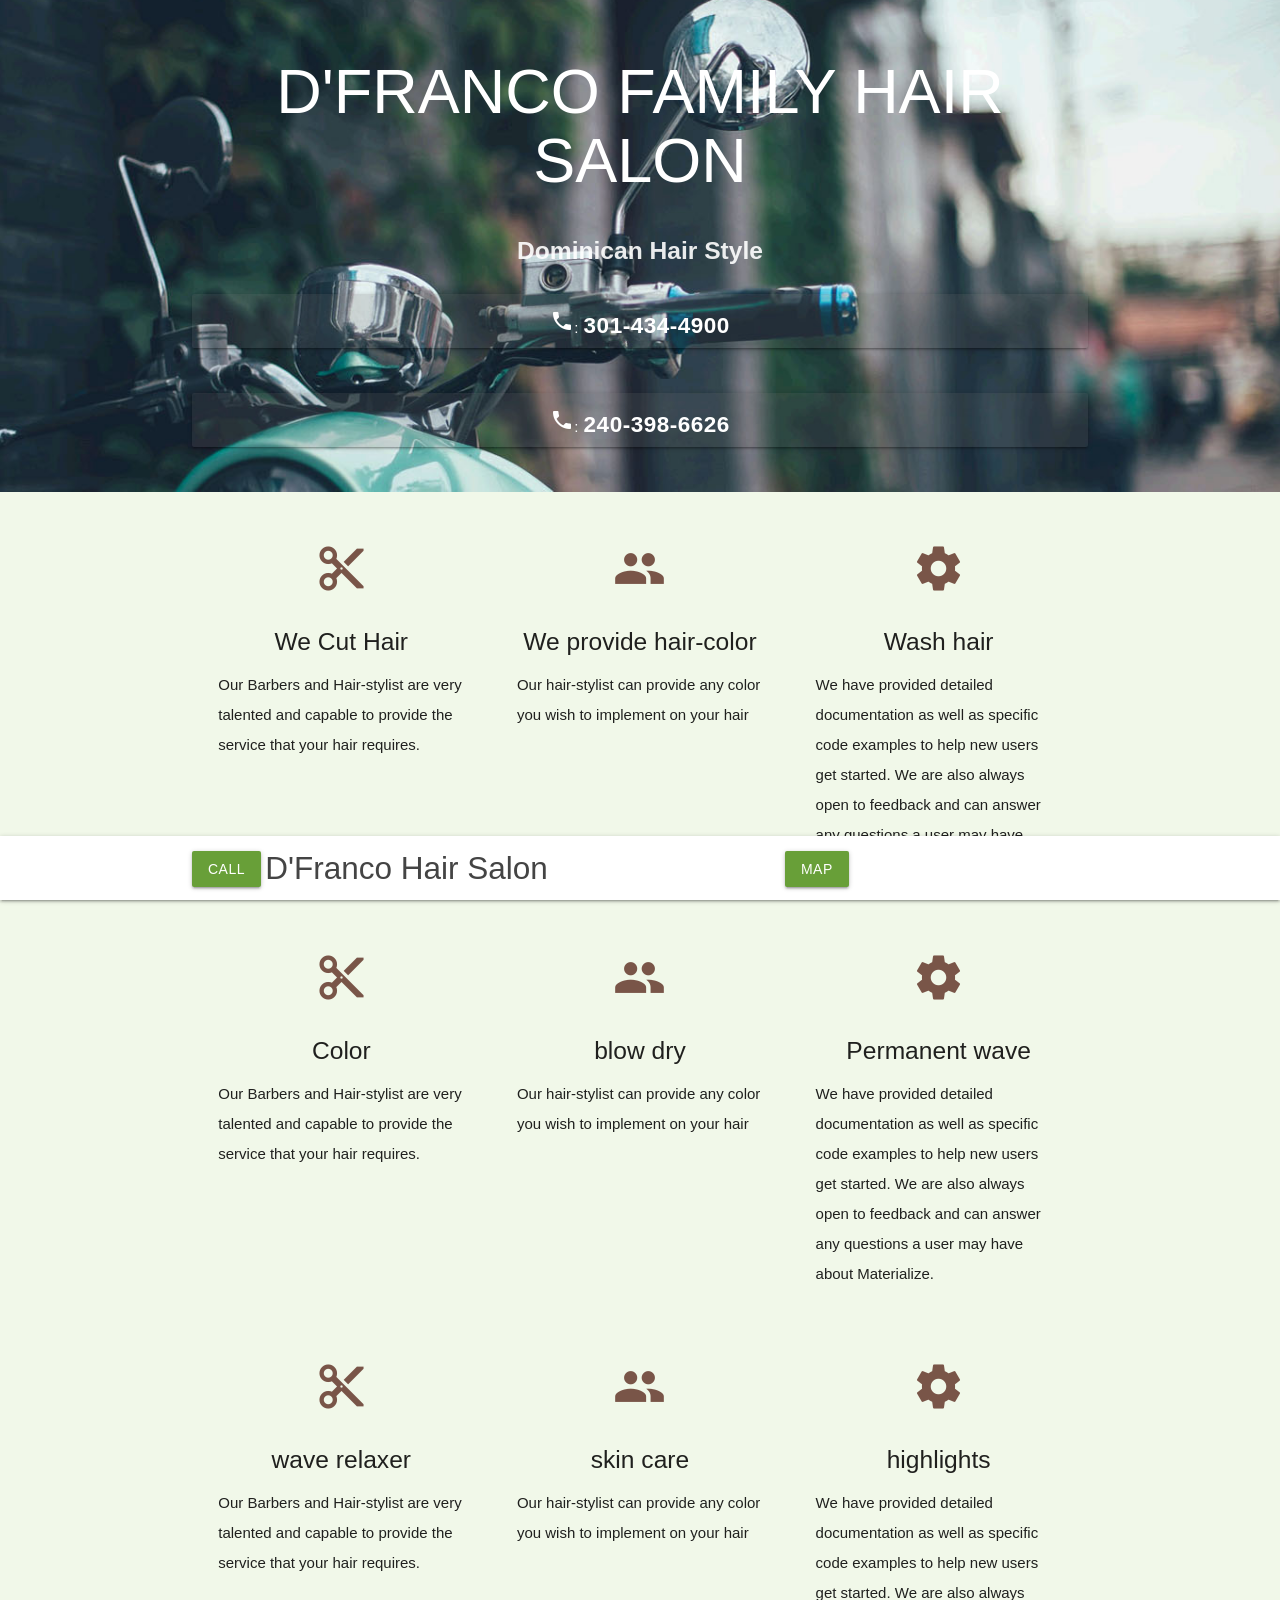
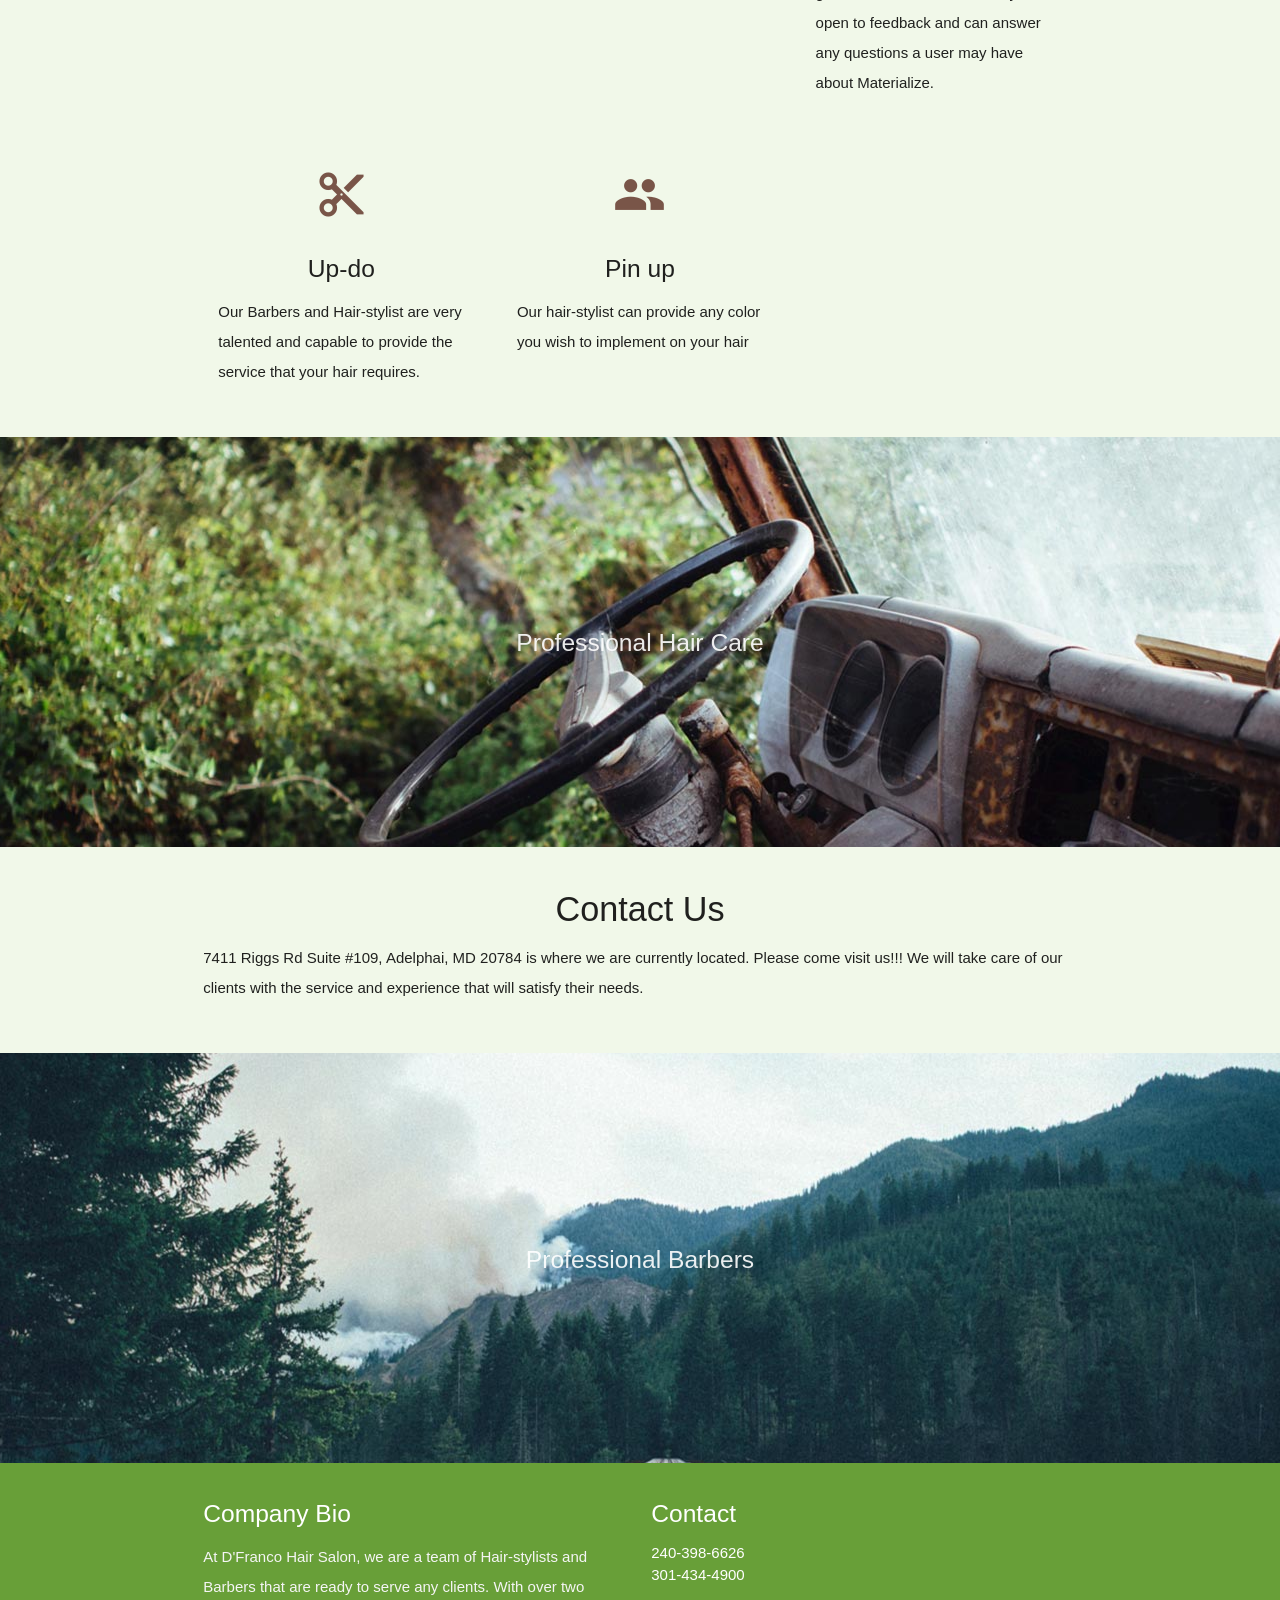
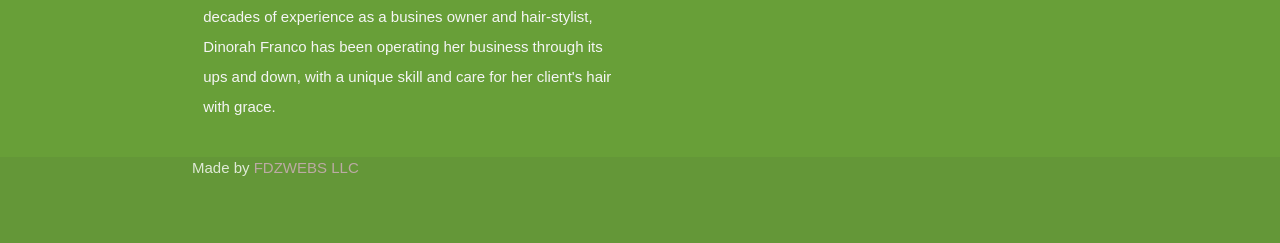
<file: index.html>
<!DOCTYPE html>
<html lang="en">
<head>
  <meta http-equiv="Content-Type" content="text/html; charset=UTF-8"/>
  <meta name="viewport" content="width=device-width, initial-scale=1"/>
  <title>D'Franco Hair Salon </title>

  <!-- CSS  -->
  <link href="https://fonts.googleapis.com/icon?family=Material+Icons" rel="stylesheet">
  <link href="css/materialize.css" type="text/css" rel="stylesheet" media="screen,projection"/>
  <link href="css/style.css" type="text/css" rel="stylesheet" media="screen,projection"/>

  <style type="text/css">
    body{
      background-color: #f1f8e9;
    }
    .nav-bottom{
      position: fixed;
      bottom: 0;
      left: 0;
      width: 100%;

    }

  </style>
</head>
<body>
  <!-- <nav class="white" role="navigation">
    <div class="nav-wrapper container">
      <a id="logo-container" href="#" class="brand-logo">Logo</a>
      <ul class="right hide-on-med-and-down">
        <li><a href="#">Navbar Link</a></li>
      </ul>

      <ul id="nav-mobile" class="sidenav">
        <li><a href="#">Navbar Link</a></li>
      </ul>
      <a href="#" data-target="nav-mobile" class="sidenav-trigger"><i class="material-icons">menu</i></a>
    </div>
  </nav> -->

  <div id="index-banner" class="parallax-container">
    <div class="section no-pad-bot">
      <div class="container">
        <br><br>
        <h1 class="header center white-text" style="text-transform: uppercase;">D'Franco Family Hair Salon</h1>
        <div class="row center">
          <h5 class="header col s12 light" style="font-weight: bold;">Dominican Hair Style</h5>
        </div>
        <div class="row center" style="display: flex; flex-direction: column; background-color: rgba(0,0,0,0); margin-bottom: 5%;" >
          <a href="tel:3014344900" style="background-color: rgba(100,100,100,0.2); margin-bottom: 5%;" id="download-button" class="btn-large waves-effect waves-light  darken-2"> <i class="material-icons">local_phone</i>: <b style="font-size: 1.5em;">301-434-4900</b></a>
          <a href="tel:32403986626" style="background-color: rgba(100,100,100,0.2);" id="download-button" class="btn-large waves-effect waves-light  darken-2"> <i class="material-icons">local_phone</i>: <b style="font-size: 1.5em;">240-398-6626</b></a>

        </div> 
        <br><br>

      </div>
    </div>
    <div class="parallax"><img style="height: 700px !important;" src="background1.jpg" alt="Unsplashed background img 1"></div>
  </div>


  <div class="container">
    <div class="section">

      <!--   Icon Section   -->
      <div class="row">
        <div class="col s12 m4">
          <div class="icon-block">
            <h2 class="center brown-text"><i class="material-icons">content_cut</i></h2>
            <h5 class="center">We Cut Hair</h5>
            <p class="light">
              Our <strong>Barbers</strong> and <strong>Hair-stylist</strong> 
               are very talented and capable to provide the service that your hair requires.
            </p>
          </div>
        </div>

        <div class="col s12 m4">
          <div class="icon-block">
            <h2 class="center brown-text"><i class="material-icons">group</i></h2>
            <h5 class="center">We provide hair-color</h5>

            <p class="light">
              Our hair-stylist can provide any color you wish to implement on your hair
            </p>
          </div>
        </div>

        <div class="col s12 m4">
          <div class="icon-block">
            <h2 class="center brown-text"><i class="material-icons">settings</i></h2>
            <h5 class="center">Wash hair</h5>

            <p class="light">We have provided detailed documentation as well as specific code examples to help new users get started. We are also always open to feedback and can answer any questions a user may have about Materialize.</p>
          </div>
        </div>
      </div>

      <!-- second set-->
      <div class="row">
        <div class="col s12 m4">
          <div class="icon-block">
            <h2 class="center brown-text"><i class="material-icons">content_cut</i></h2>
            <h5 class="center">Color</h5>
            <p class="light">
              Our <strong>Barbers</strong> and <strong>Hair-stylist</strong> 
               are very talented and capable to provide the service that your hair requires.
            </p>
          </div>
        </div>

        <div class="col s12 m4">
          <div class="icon-block">
            <h2 class="center brown-text"><i class="material-icons">group</i></h2>
            <h5 class="center">blow dry</h5>

            <p class="light">
              Our hair-stylist can provide any color you wish to implement on your hair
            </p>
          </div>
        </div>

        <div class="col s12 m4">
          <div class="icon-block">
            <h2 class="center brown-text"><i class="material-icons">settings</i></h2>
            <h5 class="center">Permanent wave</h5>

            <p class="light">We have provided detailed documentation as well as specific code examples to help new users get started. We are also always open to feedback and can answer any questions a user may have about Materialize.</p>
          </div>
        </div>
      </div>

      <!-- third set-->
      <div class="row">
        <div class="col s12 m4">
          <div class="icon-block">
            <h2 class="center brown-text"><i class="material-icons">content_cut</i></h2>
            <h5 class="center">wave relaxer</h5>
            <p class="light">
              Our <strong>Barbers</strong> and <strong>Hair-stylist</strong> 
               are very talented and capable to provide the service that your hair requires.
            </p>
          </div>
        </div>

        <div class="col s12 m4">
          <div class="icon-block">
            <h2 class="center brown-text"><i class="material-icons">group</i></h2>
            <h5 class="center">skin care</h5>

            <p class="light">
              Our hair-stylist can provide any color you wish to implement on your hair
            </p>
          </div>
        </div>

        <div class="col s12 m4">
          <div class="icon-block">
            <h2 class="center brown-text"><i class="material-icons">settings</i></h2>
            <h5 class="center">highlights </h5>

            <p class="light">We have provided detailed documentation as well as specific code examples to help new users get started. We are also always open to feedback and can answer any questions a user may have about Materialize.</p>
          </div>
        </div>
      </div>

      <!-- four set-->
      <div class="row">
        <div class="col s12 m4">
          <div class="icon-block">
            <h2 class="center brown-text"><i class="material-icons">content_cut</i></h2>
            <h5 class="center">Up-do</h5>
            <p class="light">
              Our <strong>Barbers</strong> and <strong>Hair-stylist</strong> 
               are very talented and capable to provide the service that your hair requires.
            </p>
          </div>
        </div>

        <div class="col s12 m4">
          <div class="icon-block">
            <h2 class="center brown-text"><i class="material-icons">group</i></h2>
            <h5 class="center">Pin up</h5>

            <p class="light">
              Our hair-stylist can provide any color you wish to implement on your hair
            </p>
          </div>
        </div>
      </div>

    </div>
  </div>


  <div class="parallax-container valign-wrapper">
    <div class="section no-pad-bot">
      <div class="container">
        <div class="row center">
          <h5 class="header col s12 light">Professional Hair Care</h5>
        </div>
      </div>
    </div>
    <div class="parallax"><img src="background2.jpg" alt="Unsplashed background img 2"></div>
  </div>

  <div class="container">
    <div class="section">

      <div class="row">
        <div class="col s12 center">
          <h3><i class="mdi-content-send brown-text"></i></h3>
          <h4>Contact Us</h4>
          <p class="left-align light">
            7411 Riggs Rd Suite #109, Adelphai, MD 20784 is where we are currently located. Please come visit us!!!
            We will take care of our clients with the service and experience that will satisfy their needs.
          </p>
        </div>
      </div>

    </div>
  </div>


  <div class="parallax-container valign-wrapper">
    <div class="section no-pad-bot">
      <div class="container">
        <div class="row center">
          <h5 class="header col s12 light">Professional Barbers </h5>
        </div>
      </div>
    </div>
    <div class="parallax"><img src="background3.jpg" alt="Unsplashed background img 3"></div>
  </div>

  <footer class="page-footer  light-green darken-2">
    <div class="container">
      <div class="row">
        <div class="col l6 s12">
          <h5 class="white-text">Company Bio</h5>
          <p class="grey-text text-lighten-4">
            At D'Franco Hair Salon, we are a team of Hair-stylists and Barbers that are ready to serve any clients.
            With over two decades of experience as a busines owner and hair-stylist, Dinorah Franco has been operating her business
            through its ups and down, with a unique skill and care for her client's hair with grace.
          </p>

          <!--

            <a href="tel:3014344900" style="background-color: rgba(100,100,100,0.2); margin-bottom: 5%;" id="download-button" class="btn-large waves-effect waves-light  darken-2"> <i class="material-icons">local_phone</i>: <b style="font-size: 1.5em;">301-434-4900</b></a>
          <a href="tel:32403986626" style="background-color: rgba(100,100,100,0.2);" id="download-button" class="btn-large waves-effect waves-light  darken-2"> <i class="material-icons">local_phone</i>: <b style="font-size: 1.5em;">240-398-6626</b></a>
          -->

        </div>
        <div class="col l3 s12">
          <h5 class="white-text">Contact</h5>
          <ul>
            <li><a class="white-text" href="tel:240-398-6626">240-398-6626</a></li>
            <li><a class="white-text" href="tel:301-434-4900">301-434-4900</a></li>
            
          </ul>
        </div>
        
      </div>
    </div>
    <div class="footer-copyright" >
      <div class="container">
      Made by <a class="brown-text text-lighten-3" href="https://www.fdzwebsllc.com">FDZWEBS LLC </a>
      </div>
    </div>
  </footer>

  <nav class="white nav-bottom" role="navigation">
    <div class="nav-wrapper container">
      <a href="tel:3014344900" id="download-button" class="btn waves-effect waves-light light-green darken-2" > Call</a>
      <a id="logo-container" href="#" class="brand-logo">D'Franco Hair Salon</a>
      <a href="https://www.google.com/maps/place/7411+Riggs+Rd+%23+109,+Hyattsville,+MD+20783/@38.9826441,-76.9807727,17z/data=!3m2!4b1!5s0x89b7c66832c41baf:0x8d497a54e94e8a9!4m5!3m4!1s0x89b7c66832930289:0xdae93ce45da5cb24!8m2!3d38.98264!4d-76.978584" id="download-button" class="btn waves-effect waves-light light-green darken-2"  style="margin-left: 58%;"> Map</a>
      <!-- <ul class="right hide-on-med-and-down">
        <li><a href="#">Navbar Link</a></li>
      </ul>

      <ul id="nav-mobile" class="sidenav">
        <li><a href="#">Navbar Link</a></li>
      </ul> -->
      <!-- <a href="#" data-target="nav-mobile" class="sidenav-trigger"><i class="material-icons">menu</i></a> -->
    </div>
  </nav>

  <!--  Scripts-->
  <script src="https://code.jquery.com/jquery-2.1.1.min.js"></script>
  <script src="js/materialize.js"></script>
  <script src="js/init.js"></script>

  </body>
</html>
</file>
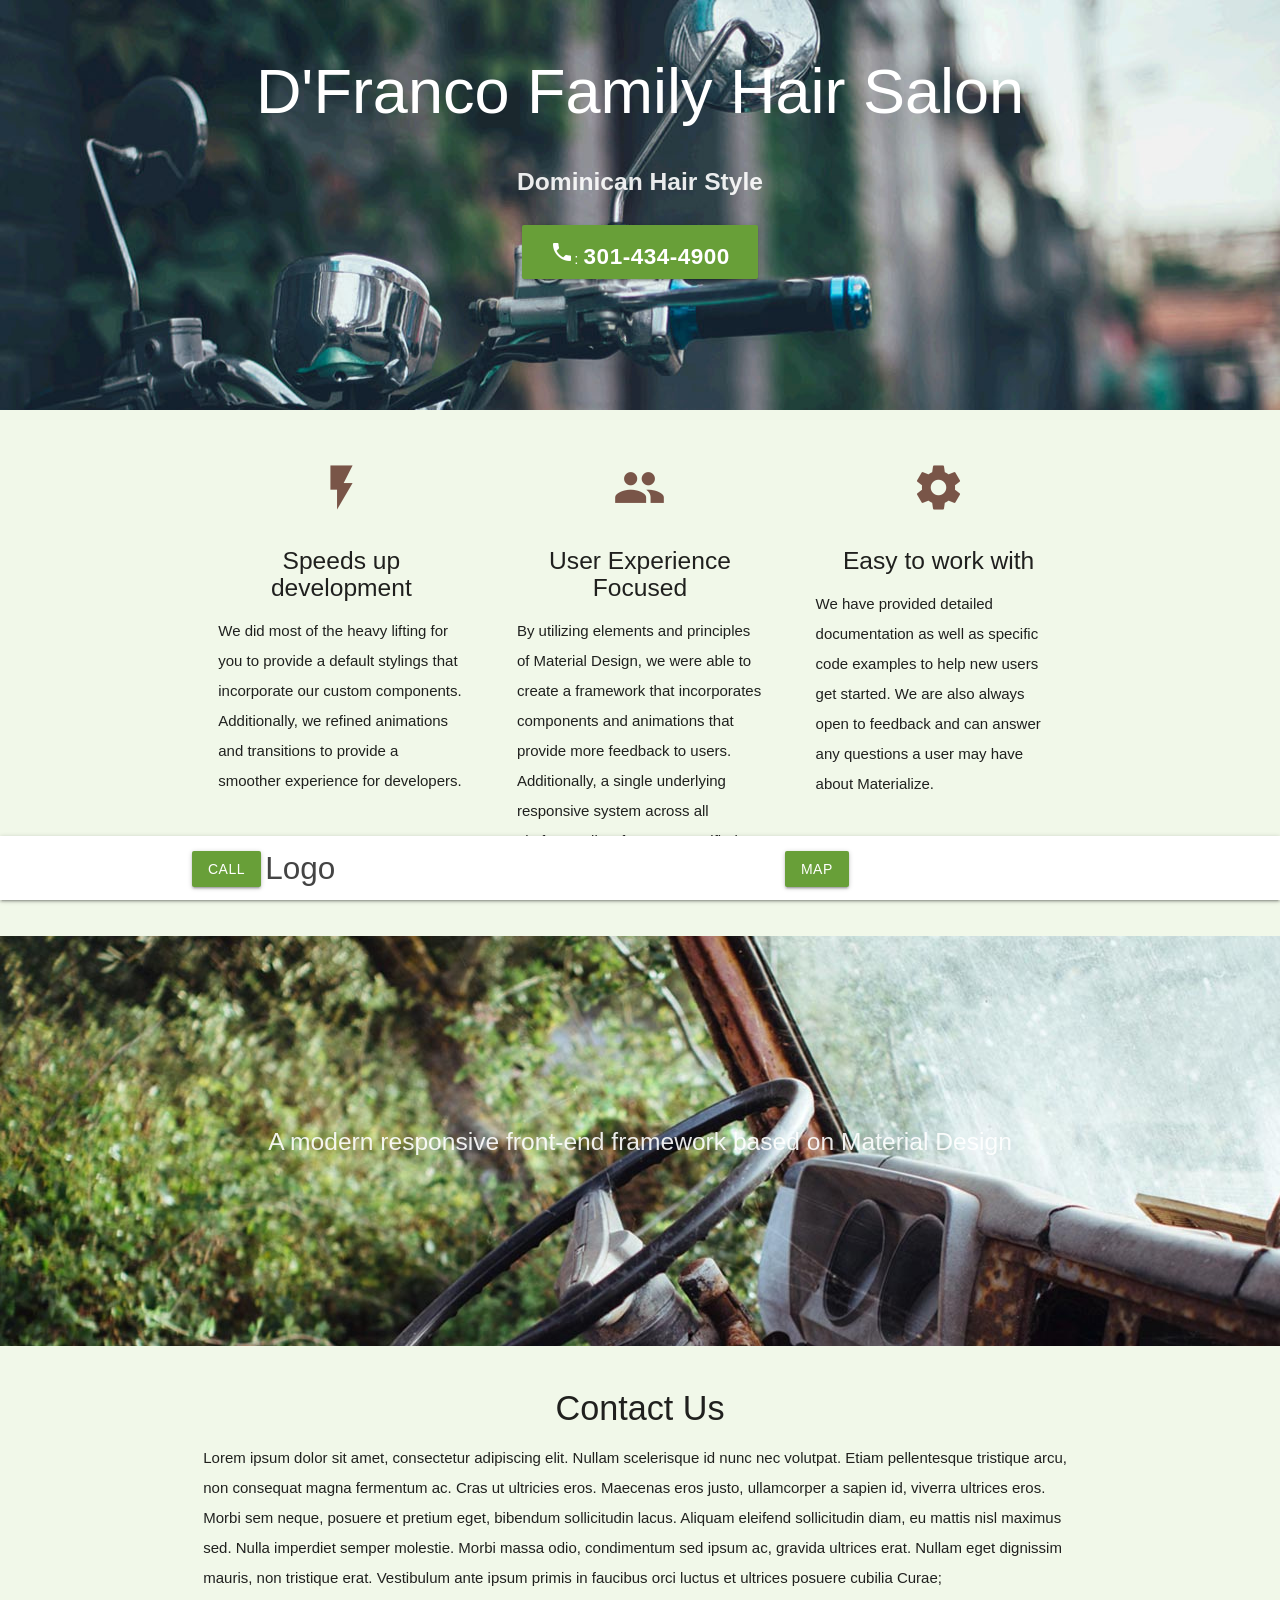
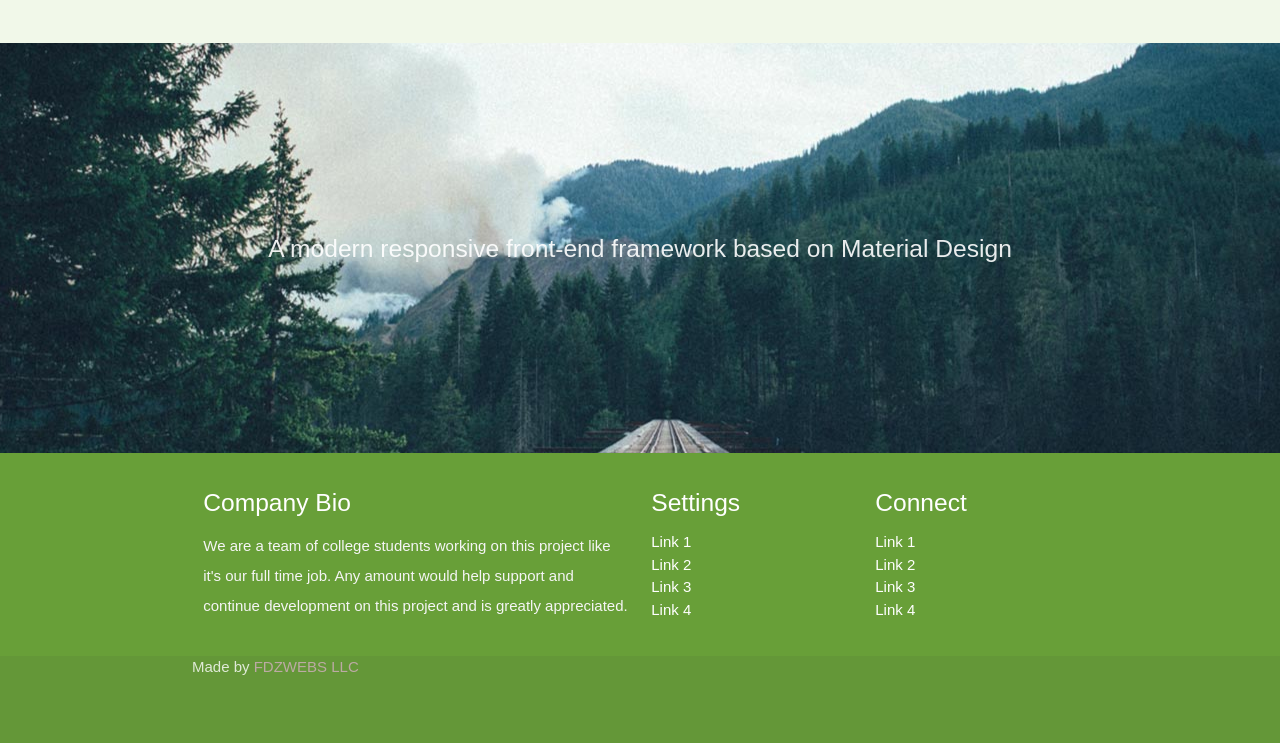
<file: d-franco-hair-salon/index.html>
<!DOCTYPE html>
<html lang="en">
<head>
  <meta http-equiv="Content-Type" content="text/html; charset=UTF-8"/>
  <meta name="viewport" content="width=device-width, initial-scale=1"/>
  <title>Parallax Template - Materialize</title>

  <!-- CSS  -->
  <link href="https://fonts.googleapis.com/icon?family=Material+Icons" rel="stylesheet">
  <link href="css/materialize.css" type="text/css" rel="stylesheet" media="screen,projection"/>
  <link href="css/style.css" type="text/css" rel="stylesheet" media="screen,projection"/>

  <style type="text/css">
    body{
      background-color: #f1f8e9;
    }
    .nav-bottom{
      position: fixed;
      bottom: 0;
      left: 0;
      width: 100%;

    }

  </style>
</head>
<body>
  <!-- <nav class="white" role="navigation">
    <div class="nav-wrapper container">
      <a id="logo-container" href="#" class="brand-logo">Logo</a>
      <ul class="right hide-on-med-and-down">
        <li><a href="#">Navbar Link</a></li>
      </ul>

      <ul id="nav-mobile" class="sidenav">
        <li><a href="#">Navbar Link</a></li>
      </ul>
      <a href="#" data-target="nav-mobile" class="sidenav-trigger"><i class="material-icons">menu</i></a>
    </div>
  </nav> -->

  <div id="index-banner" class="parallax-container">
    <div class="section no-pad-bot">
      <div class="container">
        <br><br>
        <h1 class="header center white-text">D'Franco Family Hair Salon</h1>
        <div class="row center">
          <h5 class="header col s12 light" style="font-weight: bold;">Dominican Hair Style</h5>
        </div>
        <div class="row center">
          <a href="tel:3014344900" id="download-button" class="btn-large waves-effect waves-light light-green darken-2"> <i class="material-icons">local_phone</i>: <b style="font-size: 1.5em;">301-434-4900</b></a>
        </div>
        <br><br>

      </div>
    </div>
    <div class="parallax"><img src="background1.jpg" alt="Unsplashed background img 1"></div>
  </div>


  <div class="container">
    <div class="section">

      <!--   Icon Section   -->
      <div class="row">
        <div class="col s12 m4">
          <div class="icon-block">
            <h2 class="center brown-text"><i class="material-icons">flash_on</i></h2>
            <h5 class="center">Speeds up development</h5>

            <p class="light">We did most of the heavy lifting for you to provide a default stylings that incorporate our custom components. Additionally, we refined animations and transitions to provide a smoother experience for developers.</p>
          </div>
        </div>

        <div class="col s12 m4">
          <div class="icon-block">
            <h2 class="center brown-text"><i class="material-icons">group</i></h2>
            <h5 class="center">User Experience Focused</h5>

            <p class="light">By utilizing elements and principles of Material Design, we were able to create a framework that incorporates components and animations that provide more feedback to users. Additionally, a single underlying responsive system across all platforms allow for a more unified user experience.</p>
          </div>
        </div>

        <div class="col s12 m4">
          <div class="icon-block">
            <h2 class="center brown-text"><i class="material-icons">settings</i></h2>
            <h5 class="center">Easy to work with</h5>

            <p class="light">We have provided detailed documentation as well as specific code examples to help new users get started. We are also always open to feedback and can answer any questions a user may have about Materialize.</p>
          </div>
        </div>
      </div>

    </div>
  </div>


  <div class="parallax-container valign-wrapper">
    <div class="section no-pad-bot">
      <div class="container">
        <div class="row center">
          <h5 class="header col s12 light">A modern responsive front-end framework based on Material Design</h5>
        </div>
      </div>
    </div>
    <div class="parallax"><img src="background2.jpg" alt="Unsplashed background img 2"></div>
  </div>

  <div class="container">
    <div class="section">

      <div class="row">
        <div class="col s12 center">
          <h3><i class="mdi-content-send brown-text"></i></h3>
          <h4>Contact Us</h4>
          <p class="left-align light">Lorem ipsum dolor sit amet, consectetur adipiscing elit. Nullam scelerisque id nunc nec volutpat. Etiam pellentesque tristique arcu, non consequat magna fermentum ac. Cras ut ultricies eros. Maecenas eros justo, ullamcorper a sapien id, viverra ultrices eros. Morbi sem neque, posuere et pretium eget, bibendum sollicitudin lacus. Aliquam eleifend sollicitudin diam, eu mattis nisl maximus sed. Nulla imperdiet semper molestie. Morbi massa odio, condimentum sed ipsum ac, gravida ultrices erat. Nullam eget dignissim mauris, non tristique erat. Vestibulum ante ipsum primis in faucibus orci luctus et ultrices posuere cubilia Curae;</p>
        </div>
      </div>

    </div>
  </div>


  <div class="parallax-container valign-wrapper">
    <div class="section no-pad-bot">
      <div class="container">
        <div class="row center">
          <h5 class="header col s12 light">A modern responsive front-end framework based on Material Design</h5>
        </div>
      </div>
    </div>
    <div class="parallax"><img src="background3.jpg" alt="Unsplashed background img 3"></div>
  </div>

  <footer class="page-footer  light-green darken-2">
    <div class="container">
      <div class="row">
        <div class="col l6 s12">
          <h5 class="white-text">Company Bio</h5>
          <p class="grey-text text-lighten-4">We are a team of college students working on this project like it's our full time job. Any amount would help support and continue development on this project and is greatly appreciated.</p>


        </div>
        <div class="col l3 s12">
          <h5 class="white-text">Settings</h5>
          <ul>
            <li><a class="white-text" href="#!">Link 1</a></li>
            <li><a class="white-text" href="#!">Link 2</a></li>
            <li><a class="white-text" href="#!">Link 3</a></li>
            <li><a class="white-text" href="#!">Link 4</a></li>
          </ul>
        </div>
        <div class="col l3 s12">
          <h5 class="white-text">Connect</h5>
          <ul>
            <li><a class="white-text" href="#!">Link 1</a></li>
            <li><a class="white-text" href="#!">Link 2</a></li>
            <li><a class="white-text" href="#!">Link 3</a></li>
            <li><a class="white-text" href="#!">Link 4</a></li>
          </ul>
        </div>
      </div>
    </div>
    <div class="footer-copyright">
      <div class="container">
      Made by <a class="brown-text text-lighten-3" href="https://www.fdzwebs.com">FDZWEBS LLC </a>
      </div>
    </div>
  </footer>

  <nav class="white nav-bottom" role="navigation">
    <div class="nav-wrapper container">
      <a href="tel:3014344900" id="download-button" class="btn waves-effect waves-light light-green darken-2" > Call</a>
      <a id="logo-container" href="#" class="brand-logo">Logo</a>
      <a href="https://www.google.com/maps/place/7411+Riggs+Rd+%23+109,+Hyattsville,+MD+20783/@38.9826441,-76.9807727,17z/data=!3m2!4b1!5s0x89b7c66832c41baf:0x8d497a54e94e8a9!4m5!3m4!1s0x89b7c66832930289:0xdae93ce45da5cb24!8m2!3d38.98264!4d-76.978584" id="download-button" class="btn waves-effect waves-light light-green darken-2"  style="margin-left: 58%;"> Map</a>
      <!-- <ul class="right hide-on-med-and-down">
        <li><a href="#">Navbar Link</a></li>
      </ul>

      <ul id="nav-mobile" class="sidenav">
        <li><a href="#">Navbar Link</a></li>
      </ul> -->
      <!-- <a href="#" data-target="nav-mobile" class="sidenav-trigger"><i class="material-icons">menu</i></a> -->
    </div>
  </nav>

  <!--  Scripts-->
  <script src="https://code.jquery.com/jquery-2.1.1.min.js"></script>
  <script src="js/materialize.js"></script>
  <script src="js/init.js"></script>

  </body>
</html>
</file>
<file: css/style.css>
/* Custom Stylesheet */
/**
 * Use this file to override Materialize files so you can update
 * the core Materialize files in the future
 *
 * Made By MaterializeCSS.com
 */

nav ul a,
nav .brand-logo {
  color: #444;
}

p {
  line-height: 2rem;
}

.sidenav-trigger {
  color: #689f38;
}

.parallax-container {
  min-height: 410px;
  line-height: 0;
  height: auto;
  color: rgba(255,255,255,.9);
}
  .parallax-container .section {
    width: 100%;
  }

@media only screen and (max-width : 992px) {
  .parallax-container .section {
    position: absolute;
    top: 40%;
  }
  #index-banner .section {
    top: 10%;
  }
}

@media only screen and (max-width : 600px) {
  #index-banner .section {
    top: 0;
  }
}

.icon-block {
  padding: 0 15px;
}
.icon-block .material-icons {
  font-size: inherit;
}

footer.page-footer {
  margin: 0;
}
</file>
<file: d-franco-hair-salon/css/style.css>
/* Custom Stylesheet */
/**
 * Use this file to override Materialize files so you can update
 * the core Materialize files in the future
 *
 * Made By MaterializeCSS.com
 */

nav ul a,
nav .brand-logo {
  color: #444;
}

p {
  line-height: 2rem;
}

.sidenav-trigger {
  color: #689f38;
}

.parallax-container {
  min-height: 410px;
  line-height: 0;
  height: auto;
  color: rgba(255,255,255,.9);
}
  .parallax-container .section {
    width: 100%;
  }

@media only screen and (max-width : 992px) {
  .parallax-container .section {
    position: absolute;
    top: 40%;
  }
  #index-banner .section {
    top: 10%;
  }
}

@media only screen and (max-width : 600px) {
  #index-banner .section {
    top: 0;
  }
}

.icon-block {
  padding: 0 15px;
}
.icon-block .material-icons {
  font-size: inherit;
}

footer.page-footer {
  margin: 0;
}
</file>
